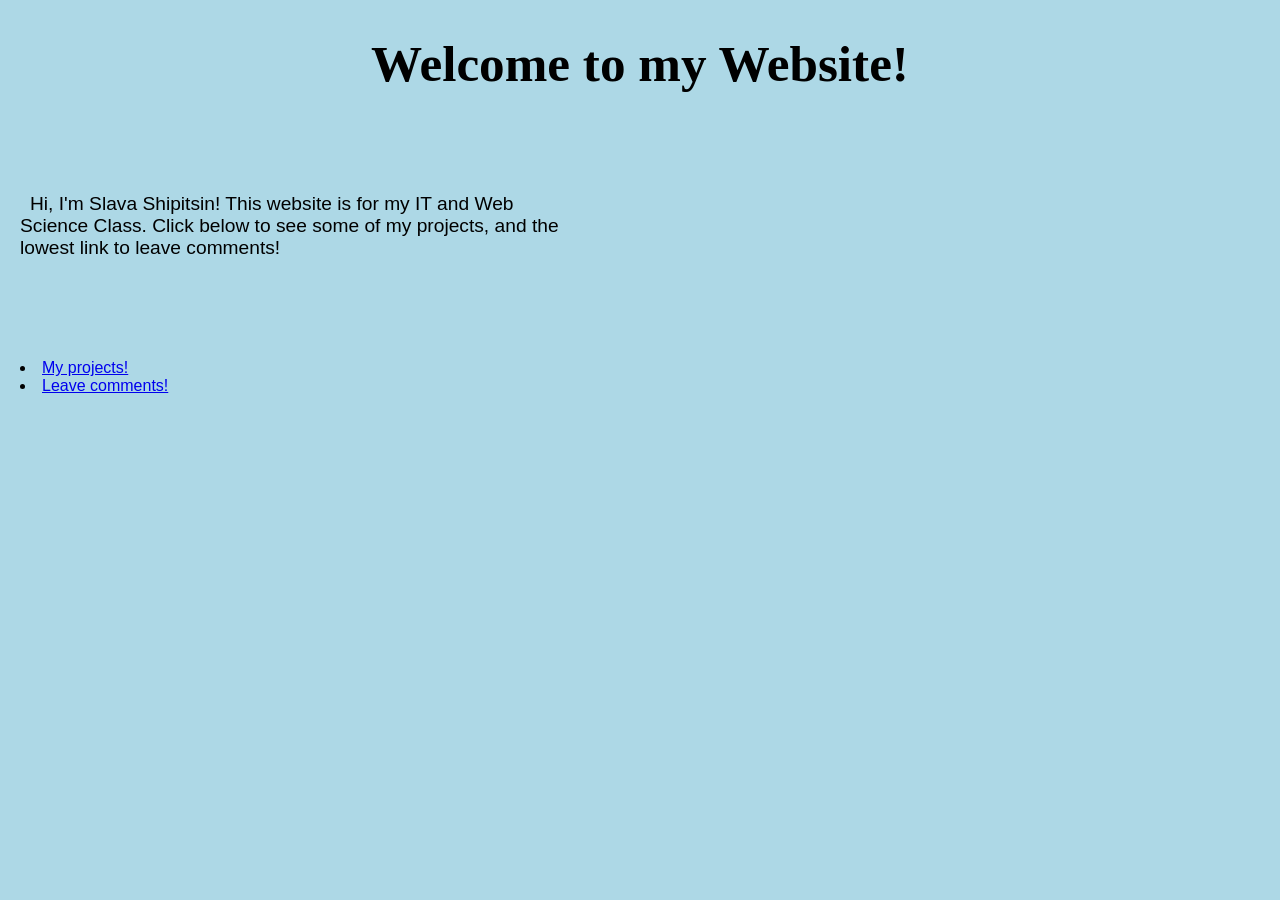
<file: index.html>
<!DOCTYPE html>
<html lang="en">

<head>
   <meta charset="utf-8">
   <link rel="stylesheet" href="websiteStyling/websitestyle.css">
   <title>Homepage</title>
</head>

  <body>
    <div id= "pageTitle">
      <h1> Welcome to my Website! </h1>
    </div>
    <div id="explanation">
     Hi, I'm Slava Shipitsin! This website is for my IT and Web Science Class.
     Click below to see some of my projects, and the lowest link to leave comments!
    </div>
    <div id = "linkList">
      <li> 
        <a href = "ITWS-1100-projects/projects.html"> My projects!</a></li>
       <li><a href = "quiz3.html"> Leave comments!</a></li> 
      

    </div>
  </body>
</html>
</file>
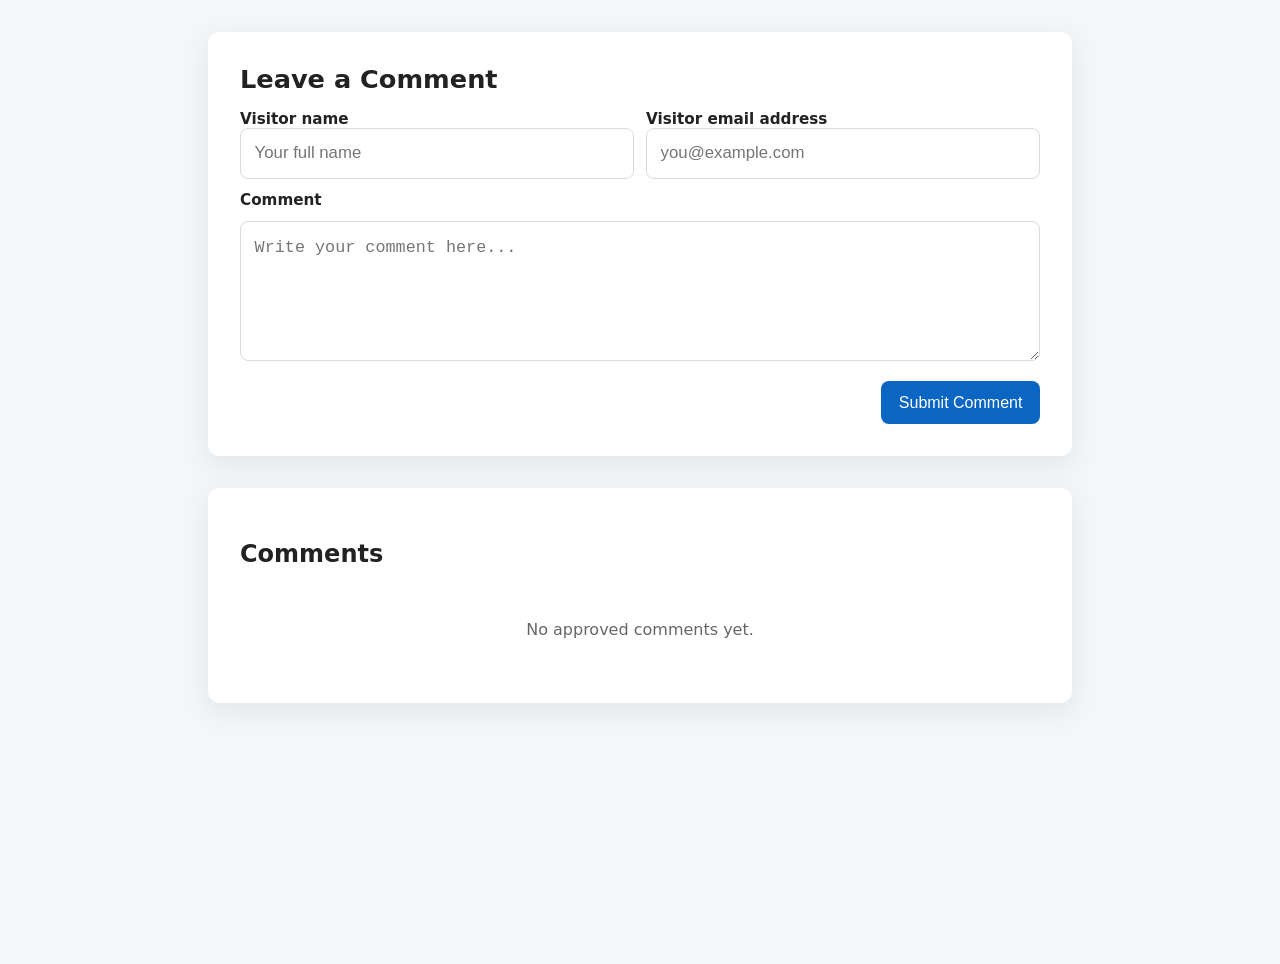
<file: quiz3.html>
<!doctype html>
<html lang="en">
<head>
  <meta charset="utf-8" />
  <meta name="viewport" content="width=device-width,initial-scale=1" />
  <title>Submit a Comment</title>
    <link rel="stylesheet" href="quiz3.css">
</head>
<body>
  <main class="page">
    <section class="card" aria-labelledby="form-title">
      <h1 id="form-title">Leave a Comment</h1>
      <div id="message" style="display:none; margin-bottom:1rem; padding:1rem; border-radius:8px; text-align:center;"></div>
      <form id="commentForm" onsubmit="return validateForm();">
        <div class="row">
          <div class="small">
            <label for="visitorName">Visitor name</label>
            <input id="visitorName" name="visitorName" type="text" required maxlength="100" placeholder="Your full name">
          </div>
          <div class="small">
            <label for="emailAddress">Visitor email address</label>
            <input id="emailAddress" name="emailAddress" type="email" required maxlength="100" placeholder="you@example.com">
          </div>
        </div>
        <label for="commentText">Comment</label>
        <textarea id="commentText" name="commentText" required maxlength="500" placeholder="Write your comment here..."></textarea>
        <div class="actions">
          <button type="submit">Submit Comment</button>
        </div>
      </form>
    </section>
    
    <section class="card" aria-labelledby="comments-title">
      <h2 id="comments-title">Comments</h2>
      <div id="commentsList" style="display:none;">
        <!-- Comments will be loaded here -->
      </div>
      <div id="noComments" style="text-align:center; color:#666; padding:2rem;">
        No approved comments yet.
      </div>
    </section>
  </main>
  <script src="quiz3.js"></script>
</body>
</html>
</file>
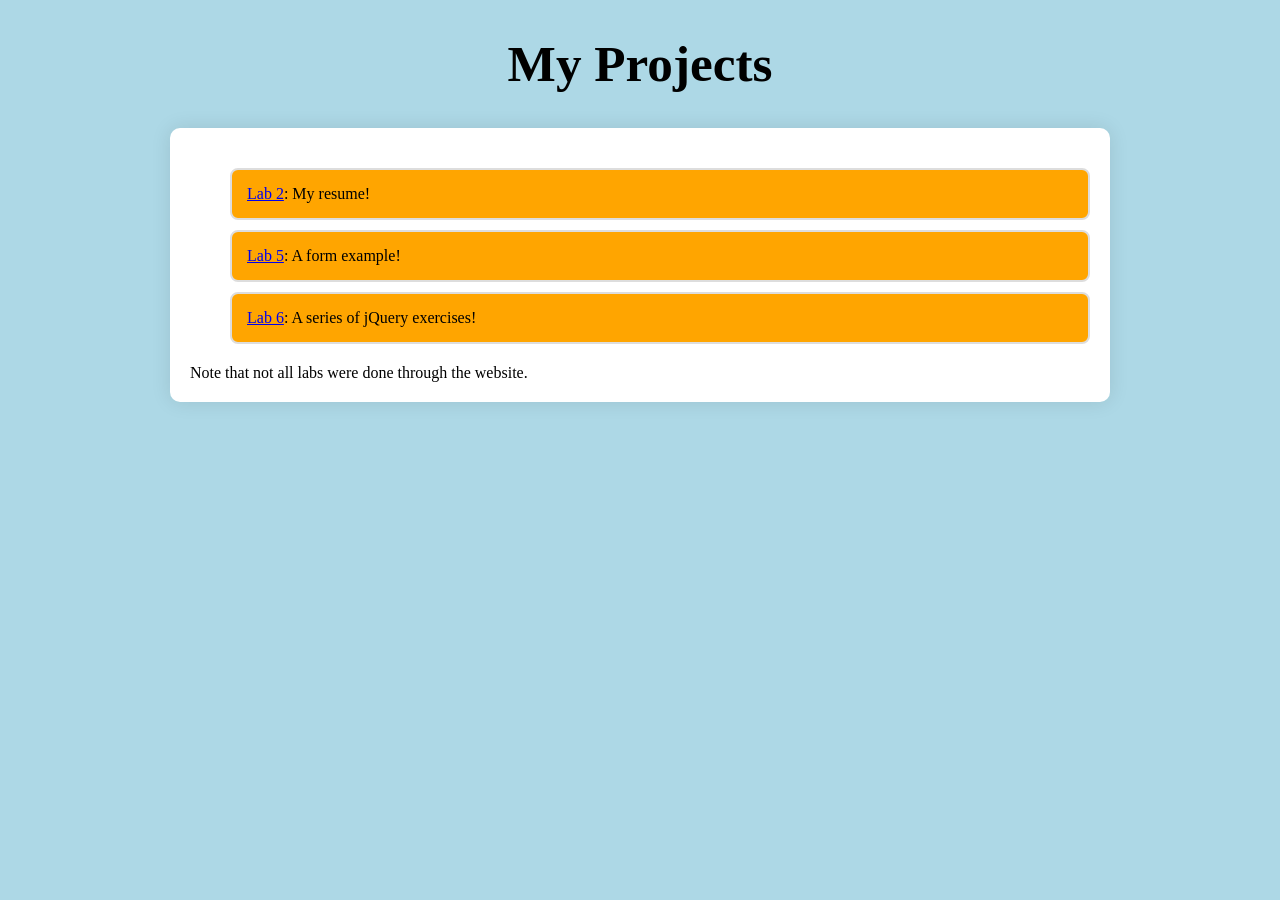
<file: ITWS-1100-projects/projects.html>
<!DOCTYPE html>
<html lang="en">

<head>
   <meta charset="utf-8">
   <script type="text/javascript" src="resources/jquery-3.1.1.min.js"></script>
   <script type="text/javascript" src="lab8.js"></script>
    <link rel="stylesheet" href="lab8.css" type="text/css" />
    <link rel="stylesheet" href="../websiteStyling/websitestyle.css" type="text/css" />
   <title>Projects</title>
</head>

  <body>
    <div id= "pageTitle">
      <h1> My Projects </h1>
    </div>
    <div id="listBlock">
         <ul id="listOutput"></ul>
         <a> Note that not all labs were done through the website.</a>
      </div>
  </body>
</html>
</file>
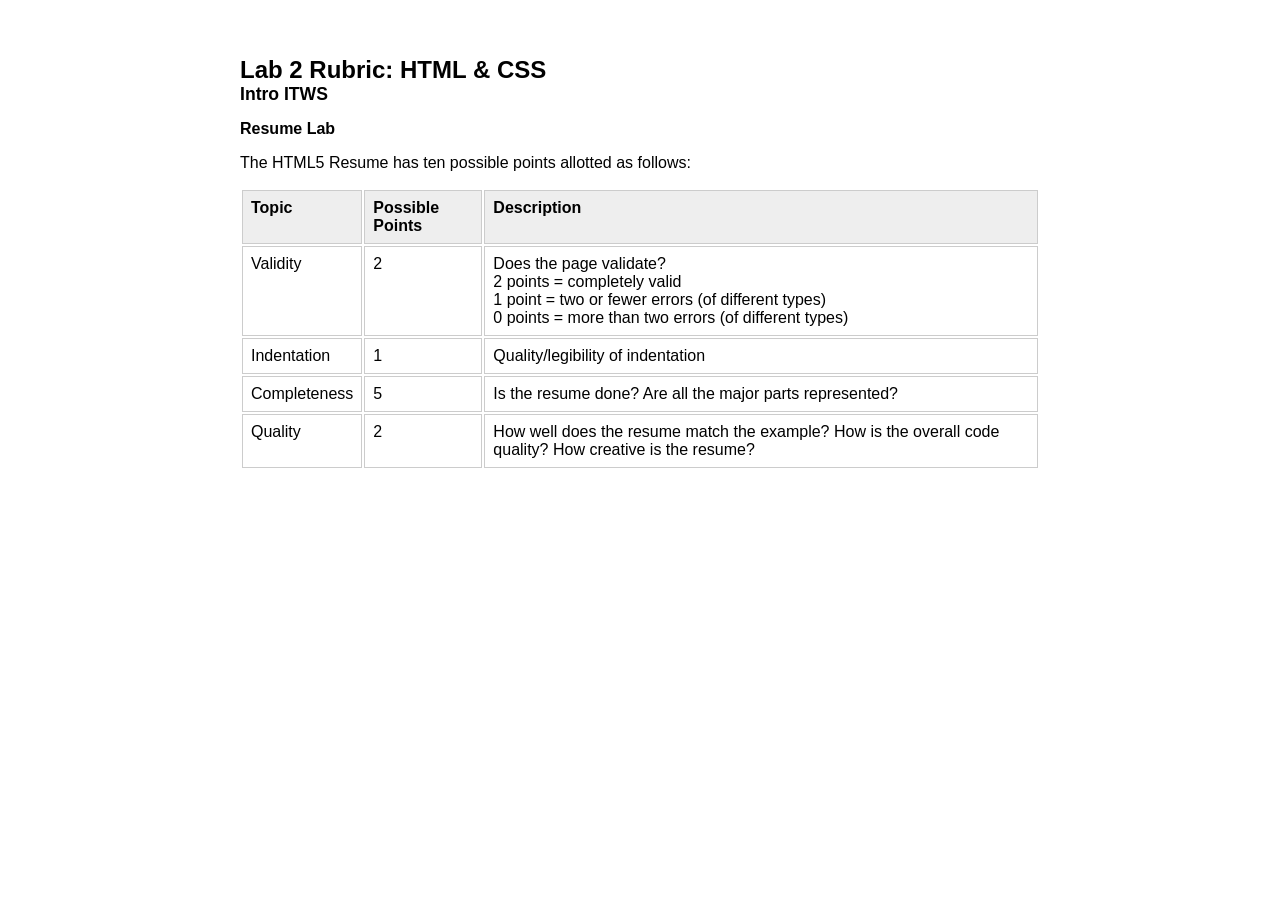
<file: ITWS1100-Lab02-HTML/Intro ITWS - Lab 2 - HTML - Rubric.html>
<!DOCTYPE html>
<html lang="en">

<head>
   <meta charset="UTF-8">
   <title>Lab 2 Rubric: HTML/CSS, Intro ITWS</title>
   <link href="http://www.rpi.edu/favicon.ico" type="image/ico" rel="icon">
   <link href="http://www.rpi.edu/favicon.ico" type="image/ico" rel="shortcut icon">
   <style>
      body {
         font-family: Arial, Helvetica, sans-serif;
      }

      #content {
         margin: 0 auto;
         padding: 3em 2em;
         max-width: 800px;
      }

      h1 {
         font-size: 1.5em;
         margin: 0;
      }

      h2 {
         font-size: 1.1em;
         margin-top: 0;
      }

      h3 {
         font-size: 1em;
         margin-top: 0;
      }

      ol li {
         margin-bottom: 1em;
      }

      ul li {
         margin-bottom: 1em;
      }

      ul li li {
         margin-bottom: 0;
      }

      td,
      th {
         padding: 0.5em;
         vertical-align: top;
         border: 1px solid #ccc;
      }

      th {
         text-align: left;
         background-color: #eee;
         color: black;
      }

      .footnote {
         font-size: 0.8em;
         font-style: italic;
      }
   </style>
</head>

<body>
   <div id="content">
      <h1>Lab 2 Rubric: HTML &amp; CSS</h1>
      <h2>Intro ITWS</h2>
      <h3>Resume Lab</h3>
      <p>The HTML5 Resume has ten possible points allotted as follows:</p>
      <table aria-label="lab 2 grading scheme">
         <thead>
            <tr>
               <th>Topic</th>
               <th>Possible Points</th>
               <th>Description</th>
            </tr>
         </thead>
         <tbody>
            <tr>
               <td>Validity</td>
               <td>2</td>
               <td>
                  Does the page validate?<br>
                  2 points = completely valid<br>
                  1 point = two or fewer errors (of different types)<br>
                  0 points = more than two errors (of different types)
               </td>
            </tr>
            <tr>
               <td>Indentation</td>
               <td>1</td>
               <td>Quality/legibility of indentation</td>
            </tr>
            <tr>
               <td>Completeness</td>
               <td>5</td>
               <td>Is the resume done? Are all the major parts represented?</td>
            </tr>
            <tr>
               <td>Quality</td>
               <td>2</td>
               <td>How well does the resume match the example? How is the overall code quality? How creative is the
                  resume?</td>
            </tr>
         </tbody>
      </table>
   </div>
</body>

</html>
</file>
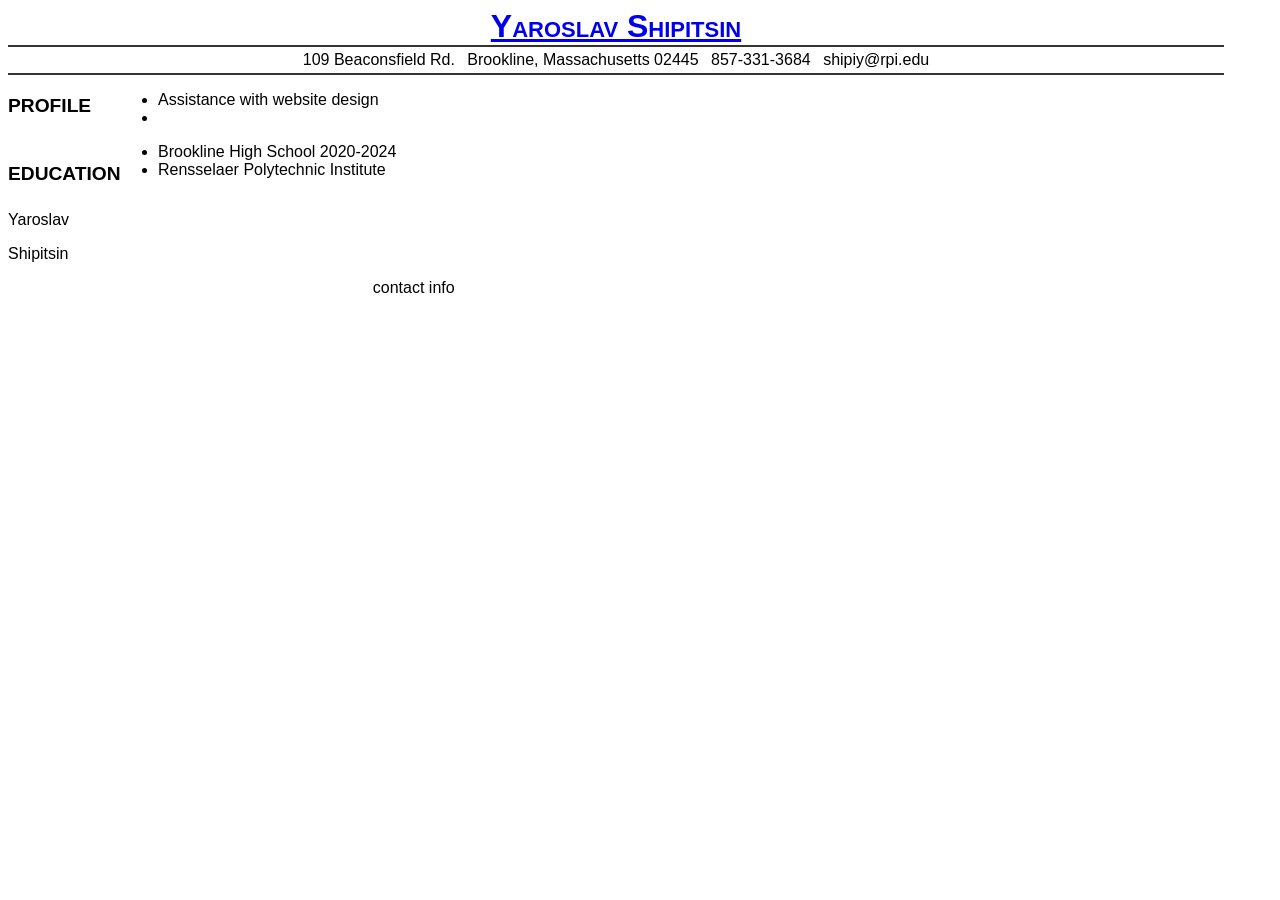
<file: ITWS1100-Lab02-HTML/Intro ITWS - Lab 2 - HTML - template.html>
<!DOCTYPE html>
<html lang="en">

<head>
   <meta content="charset=UTF-8" />
   <title>XHTML Template Example - Intro ITWS</title>



   <style type="text/css">
      html {
         width: 100%;
      }

      body {
         width: 95%;
         font-family: Arial, Helvetica, sans-serif;
         overflow: hidden;
      }

      h1 {
         text-align: center;
         margin: 0;
         padding: 0;
         font-variant: small-caps;

      }

      h2 {
         float: left;
         clear: left;
         width: 150px;
         margin: 20px 0 0 0;
         padding: 0;
         font-size: 1.2em;
      }

      .leader {
         color: blue;
      }


      #contactInfo {
         border-top: 2px solid #333;
         border-bottom: 2px solid #333;
         padding: 4px 0 4px 0;
         margin: 0;
         text-align: center;
         white-space: nowrap;
      }

      #contactInfo li {
         display: inline;
         list-style: none;
         margin: 0 0.25em 0 0.25em;
      }

      #nameWrapper {
         width: 100%;
         float: left;
         clear: both;
      }

      #nm {
         width: 30%;
      }

      #ci {
         width: 70%;
         float: right;

      }
   </style>
</head>

<body>
   <h1><a href="http://rpi.edu">Yaroslav Shipitsin</a></h1>
   <ul id="contactInfo">
      <li>109 Beaconsfield Rd.</li>
      <li>Brookline, Massachusetts 02445</li>
      <li>857-331-3684</li>
      <li>shipiy@rpi.edu</li>
   </ul>
   <h2>PROFILE</h2>
   <ul id="jobs">
      <li>Assistance with website design</li>
      <li></li>
   </ul>

   <div>
      <h2>EDUCATION</h2>
      <ul>
         <li>
            Brookline High School 2020-2024
          <li>  Rensselaer Polytechnic Institute </li>
         </li>
      </ul>
   </div>

   <div id="nameWrapper">
      <div id="nm">
         <p>Yaroslav</p>
         <p>Shipitsin</p>
      </div>
      <div id="ci">
         contact info
      </div>

   </div>


</body>

</html>
</file>
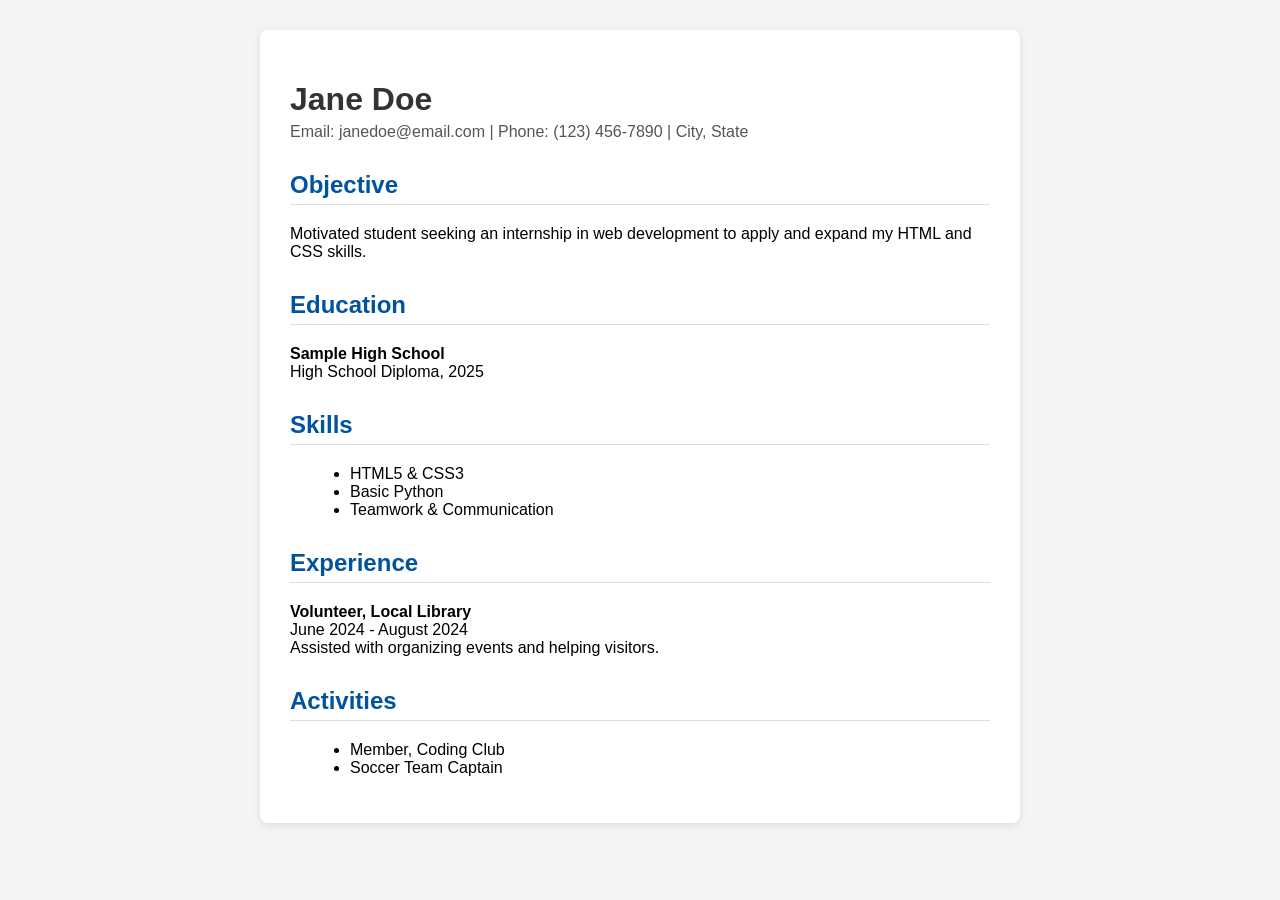
<file: ITWS1100-Lab02-HTML/Lab02-SampleResume2025.html>
<!DOCTYPE html>
<html lang="en">
<head>
  <meta charset="UTF-8">
  <title>Sample Resume</title>
  <!-- Internal CSS styles are placed inside the <style> tag in the <head> section -->
  <style>
    /* This sets the background color and font for the whole page */
    body {
      font-family: Arial, sans-serif;
      background-color: #f4f4f4;
      margin: 0;
      padding: 0;
    }

    /* This styles the main container for the resume */
    .resume-container {
      background-color: #fff;
      max-width: 700px;
      margin: 30px auto;
      padding: 30px;
      border-radius: 8px;
      box-shadow: 0 2px 8px rgba(0,0,0,0.1);
    }

    /* This styles the name at the top */
    h1 {
      color: #333;
      margin-bottom: 5px;
    }

    /* This styles the section headings */
    h2 {
      color: #00539C;
      border-bottom: 1px solid #ddd;
      padding-bottom: 5px;
      margin-top: 30px;
    }

    /* This styles the contact info */
    .contact-info {
      color: #555;
      font-size: 1em;
      margin-bottom: 20px;
    }

    /* This styles the list of skills */
    ul {
      list-style-type: disc;
      margin-left: 20px;
    }

    /* This styles each job or education entry */
    .item {
      margin-bottom: 15px;
    }
  </style>
</head>
<body>
  <!-- Main container for the resume content -->
  <div class="resume-container">
    <!-- Name and contact info -->
    <h1>Jane Doe</h1>
    <div class="contact-info">
      Email: janedoe@email.com | Phone: (123) 456-7890 | City, State
    </div>

    <!-- Objective section -->
    <h2>Objective</h2>
    <p>
      Motivated student seeking an internship in web development to apply and expand my HTML and CSS skills.
    </p>

    <!-- Education section -->
    <h2>Education</h2>
    <div class="item">
      <strong>Sample High School</strong><br>
      High School Diploma, 2025
    </div>

    <!-- Skills section -->
    <h2>Skills</h2>
    <ul>
      <li>HTML5 &amp; CSS3</li>
      <li>Basic Python</li>
      <li>Teamwork &amp; Communication</li>
    </ul>

    <!-- Experience section -->
    <h2>Experience</h2>
    <div class="item">
      <strong>Volunteer, Local Library</strong><br>
      June 2024 - August 2024<br>
      Assisted with organizing events and helping visitors.
    </div>

    <!-- Activities section -->
    <h2>Activities</h2>
    <ul>
      <li>Member, Coding Club</li>
      <li>Soccer Team Captain</li>
    </ul>
  </div>
</body>
</html>
</file>
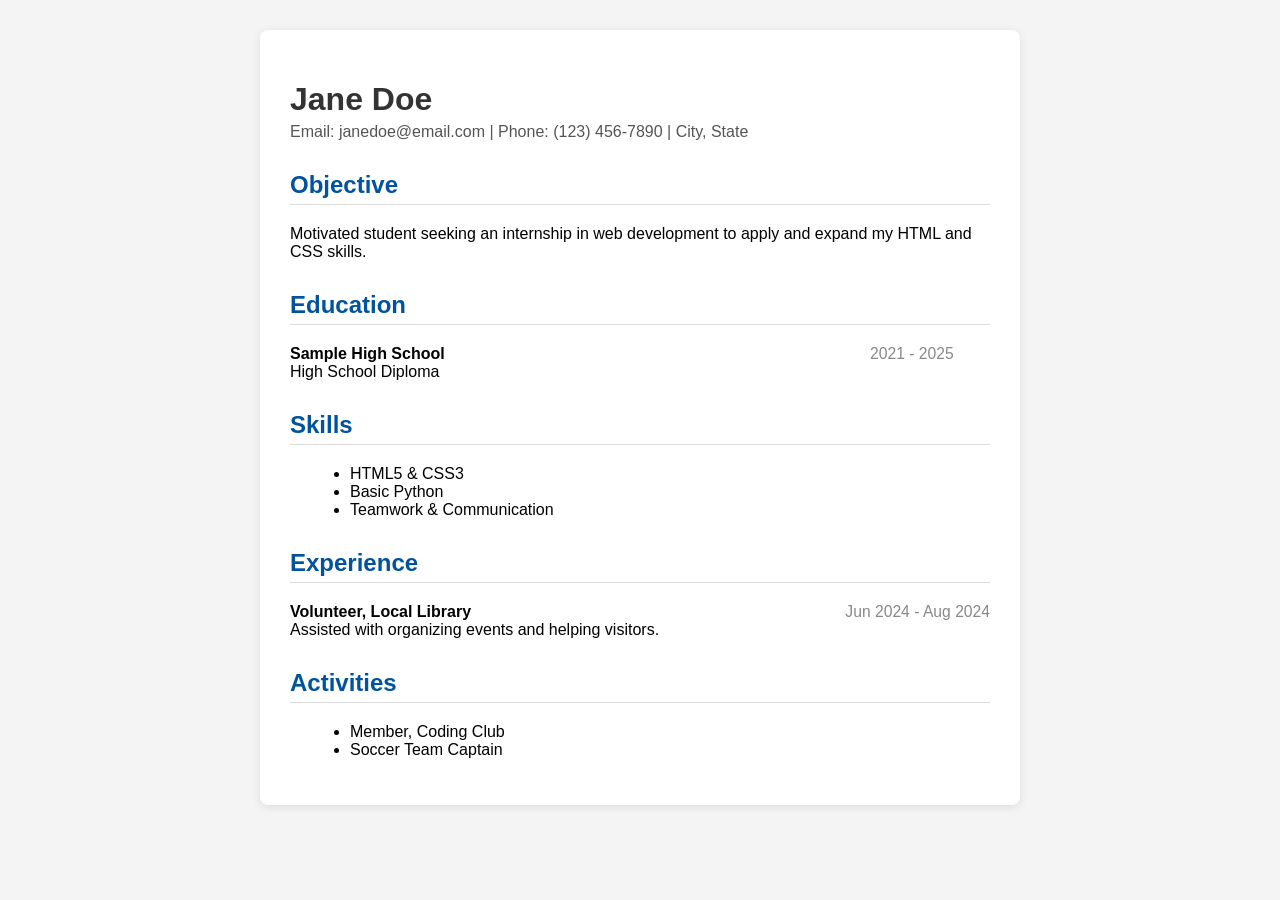
<file: ITWS1100-Lab02-HTML/Lab02-SampleResumeFlexBox2025.html>
<!DOCTYPE html>
<html lang="en">

<head>
   <meta charset="UTF-8">
   <title>Sample Resume</title>
   <!-- Internal CSS styles are placed inside the <style> tag in the <head> section -->
   <style>
      /* This sets the background color and font for the whole page */
      body {
         font-family: Arial, sans-serif;
         background-color: #f4f4f4;
         margin: 0;
         padding: 0;
      }

      /* This styles the main container for the resume */
      .resume-container {
         background-color: #fff;
         max-width: 700px;
         margin: 30px auto;
         padding: 30px;
         border-radius: 8px;
         box-shadow: 0 2px 8px rgba(0, 0, 0, 0.1);
      }

      /* This styles the name at the top */
      h1 {
         color: #333;
         margin-bottom: 5px;
      }

      /* This styles the section headings */
      h2 {
         color: #00539C;
         border-bottom: 1px solid #ddd;
         padding-bottom: 5px;
         margin-top: 30px;
      }

      /* This styles the contact info */
      .contact-info {
         color: #555;
         font-size: 1em;
         margin-bottom: 20px;
      }

      /* This styles the list of skills */
      ul {
         list-style-type: disc;
         margin-left: 20px;
      }

      /* This styles each job or education entry */
      .item {
         margin-bottom: 15px;
      }

      /* Flexbox for items with dates on the right */
      .item-flex {
         display: flex;
         align-items: flex-start;
         margin-bottom: 15px;
         justify-content: space-between;
      }

      .item-content {
         flex: 1;
      }

      .item-date {
         min-width: 120px;
         color: #888;
         font-size: 0.98em;
         margin-left: 18px;
         text-align: left;
         flex-shrink: 0;
      }
   </style>
</head>

<body>
   <!-- Main container for the resume content -->
   <div class="resume-container">
      <!-- Name and contact info -->
      <h1>Jane Doe</h1>
      <div class="contact-info">
         Email: janedoe@email.com | Phone: (123) 456-7890 | City, State
      </div>

      <!-- Objective section -->
      <h2>Objective</h2>
      <p>
         Motivated student seeking an internship in web development to apply and expand my HTML and CSS skills.
      </p>

      <!-- Education section -->
      <h2>Education</h2>
      <div class="item-flex">
         <div class="item-content">
            <strong>Sample High School</strong><br>
            High School Diploma
         </div>
         <div class="item-date">2021 - 2025</div>
      </div>

      <!-- Skills section -->
      <h2>Skills</h2>
      <ul>
         <li>HTML5 &amp; CSS3</li>
         <li>Basic Python</li>
         <li>Teamwork &amp; Communication</li>
      </ul>

      <!-- Experience section -->
      <h2>Experience</h2>
      <div class="item-flex">
         <div class="item-content">
            <strong>Volunteer, Local Library</strong><br>
            Assisted with organizing events and helping visitors.
         </div>
         <div class="item-date">Jun 2024 - Aug 2024</div>
      </div>

      <!-- Activities section -->
      <h2>Activities</h2>
      <ul>
         <li>Member, Coding Club</li>
         <li>Soccer Team Captain</li>
      </ul>
   </div>
</body>

</html>
</file>
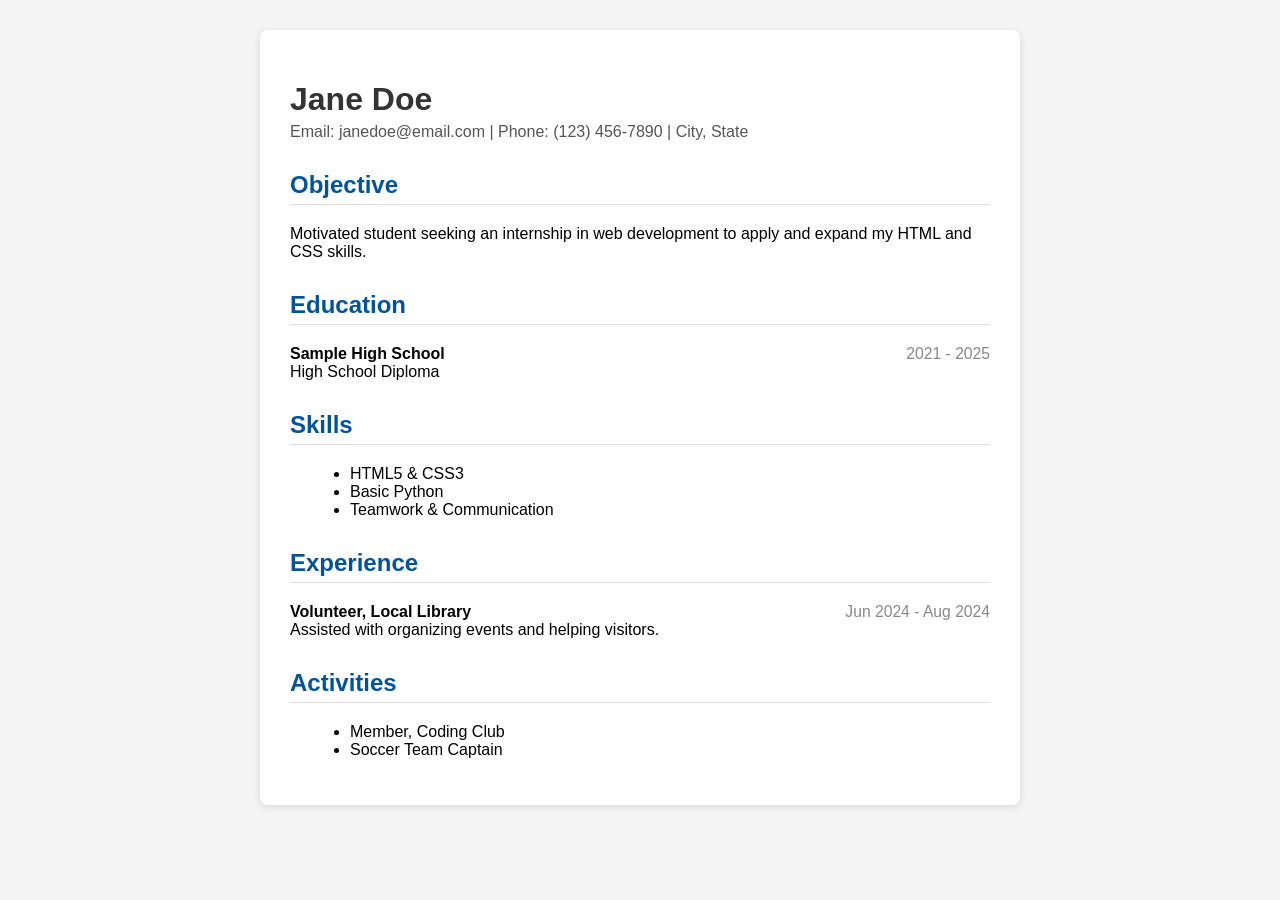
<file: ITWS1100-Lab02-HTML/Lab02-SampleResumeGrid2025.html>
<!DOCTYPE html>
<html lang="en">

<head>
   <meta charset="UTF-8">
   <title>Sample Resume</title>
   <!-- Internal CSS styles are placed inside the <style> tag in the <head> section -->
   <style>
      /* This sets the background color and font for the whole page */
      body {
         font-family: Arial, sans-serif;
         background-color: #f4f4f4;
         margin: 0;
         padding: 0;
      }

      /* This styles the main container for the resume */
      .resume-container {
         background-color: #fff;
         max-width: 700px;
         margin: 30px auto;
         padding: 30px;
         border-radius: 8px;
         box-shadow: 0 2px 8px rgba(0, 0, 0, 0.1);
      }

      /* This styles the name at the top */
      h1 {
         color: #333;
         margin-bottom: 5px;
      }

      /* This styles the section headings */
      h2 {
         color: #00539C;
         border-bottom: 1px solid #ddd;
         padding-bottom: 5px;
         margin-top: 30px;
      }

      /* This styles the contact info */
      .contact-info {
         color: #555;
         font-size: 1em;
         margin-bottom: 20px;
      }

      /* This styles the list of skills */
      ul {
         list-style-type: disc;
         margin-left: 20px;
      }

      /* This styles each job or education entry */
      .item {
         margin-bottom: 15px;
      }

      /* Grid for items with dates on the right */
      .item-grid {
         display: grid;
         grid-template-columns: 1fr auto;
         align-items: start;
         margin-bottom: 15px;
         gap: 10px;
      }

      .item-main {
         /* Main content on the left */
      }

      .item-date {
         color: #888;
         font-size: 0.98em;
         text-align: right;
         min-width: 110px;
         margin-left: 10px;
         white-space: nowrap;
      }
   </style>
</head>

<body>
   <!-- Main container for the resume content -->
   <div class="resume-container">
      <!-- Name and contact info -->
      <h1>Jane Doe</h1>
      <div class="contact-info">
         Email: janedoe@email.com | Phone: (123) 456-7890 | City, State
      </div>

      <!-- Objective section -->
      <h2>Objective</h2>
      <p>
         Motivated student seeking an internship in web development to apply and expand my HTML and CSS skills.
      </p>

      <!-- Education section -->
      <h2>Education</h2>
      <div class="item-grid">
         <div class="item-main">
            <strong>Sample High School</strong><br>
            High School Diploma
         </div>
         <div class="item-date">2021 - 2025</div>
      </div>

      <!-- Skills section -->
      <h2>Skills</h2>
      <ul>
         <li>HTML5 &amp; CSS3</li>
         <li>Basic Python</li>
         <li>Teamwork &amp; Communication</li>
      </ul>

      <!-- Experience section -->
      <h2>Experience</h2>
      <div class="item-grid">
         <div class="item-main">
            <strong>Volunteer, Local Library</strong><br>
            Assisted with organizing events and helping visitors.
         </div>
         <div class="item-date">Jun 2024 - Aug 2024</div>
      </div>

      <!-- Activities section -->
      <h2>Activities</h2>
      <ul>
         <li>Member, Coding Club</li>
         <li>Soccer Team Captain</li>
      </ul>
   </div>
</body>

</html>
</file>
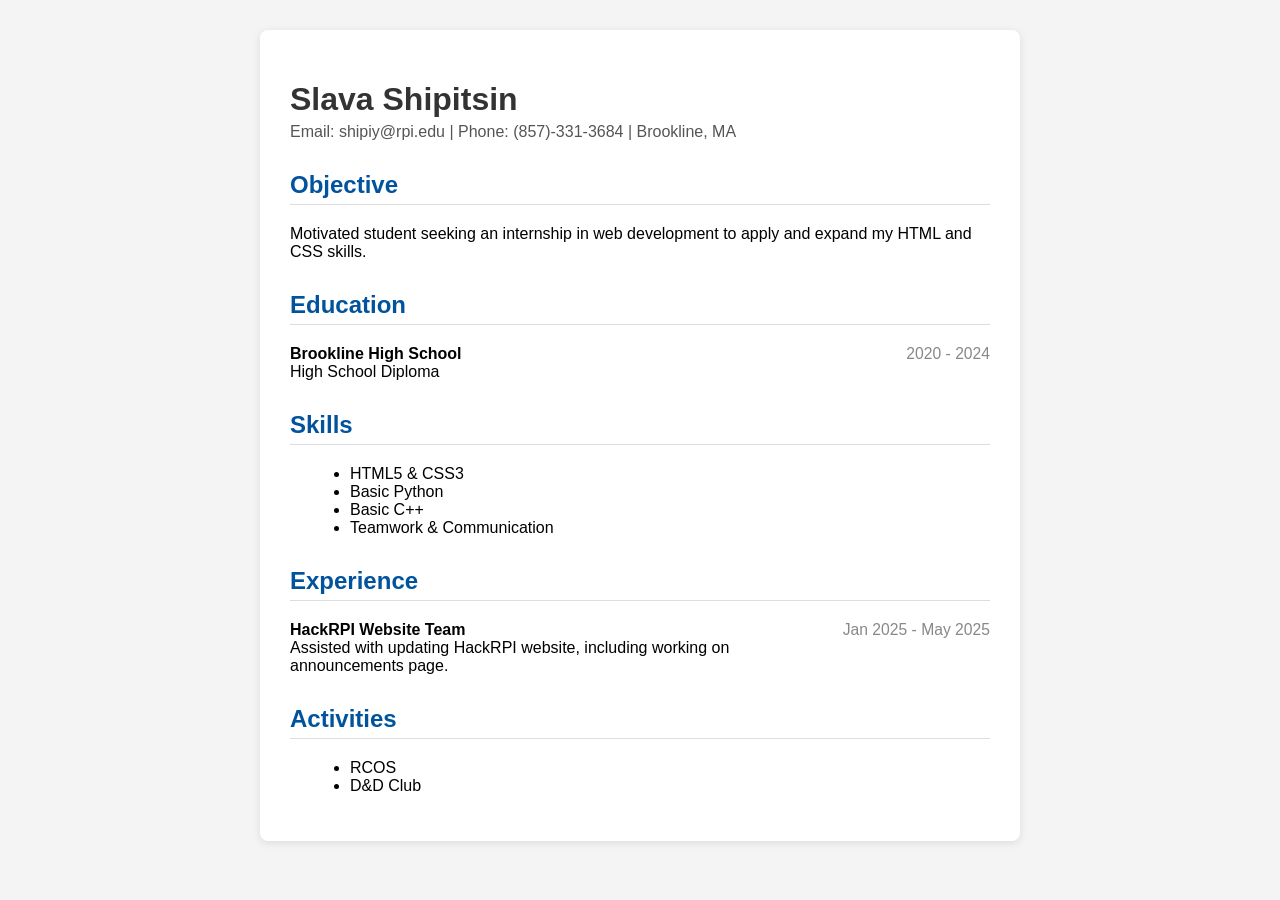
<file: ITWS1100-Lab02-HTML/resumetemplate.html>
<!DOCTYPE html>
<html lang="en">

<head>
   <meta charset="UTF-8">
   <title>Sample Resume</title>
   <!-- Internal CSS styles are placed inside the <style> tag in the <head> section -->
   <style>
      /* This sets the background color and font for the whole page */
      body {
         font-family: Arial, sans-serif;
         background-color: #f4f4f4;
         margin: 0;
         padding: 0;
      }

      /* This styles the main container for the resume */
      .resume-container {
         background-color: #fff;
         max-width: 700px;
         margin: 30px auto;
         padding: 30px;
         border-radius: 8px;
         box-shadow: 0 2px 8px rgba(0, 0, 0, 0.1);
      }

      /* This styles the name at the top */
      h1 {
         color: #333;
         margin-bottom: 5px;
      }

      /* This styles the section headings */
      h2 {
         color: #00539C;
         border-bottom: 1px solid #ddd;
         padding-bottom: 5px;
         margin-top: 30px;
      }

      /* This styles the contact info */
      .contact-info {
         color: #555;
         font-size: 1em;
         margin-bottom: 20px;
      }

      /* This styles the list of skills */
      ul {
         list-style-type: disc;
         margin-left: 20px;
      }

      /* This styles each job or education entry */
      .item {
         margin-bottom: 15px;
      }

      /* Grid for items with dates on the right */
      .item-grid {
         display: grid;
         grid-template-columns: 1fr auto;
         align-items: start;
         margin-bottom: 15px;
         gap: 10px;
      }

      .item-main {
         /* Main content on the left */
      }

      .item-date {
         color: #888;
         font-size: 0.98em;
         text-align: right;
         min-width: 110px;
         margin-left: 10px;
         white-space: nowrap;
      }
   </style>
</head>

<body>
   <!-- Main container for the resume content -->
   <div class="resume-container">
      <!-- Name and contact info -->
      <h1>Slava Shipitsin</h1>
      <div class="contact-info">
         Email: shipiy@rpi.edu | Phone: (857)-331-3684 | Brookline, MA
      </div>

      <!-- Objective section -->
      <h2>Objective</h2>
      <p>
         Motivated student seeking an internship in web development to apply and expand my HTML and CSS skills.
      </p>

      <!-- Education section -->
      <h2>Education</h2>
      <div class="item-grid">
         <div class="item-main">
            <strong>Brookline High School</strong><br>
            High School Diploma
         </div>
         <div class="item-date">2020 - 2024</div>
      </div>

      <!-- Skills section -->
      <h2>Skills</h2>
      <ul>
         <li>HTML5 &amp; CSS3</li>
         <li>Basic Python</li>
         <li>Basic C++</li>
         <li>Teamwork &amp; Communication</li>
      </ul>

      <!-- Experience section -->
      <h2>Experience</h2>
      <div class="item-grid">
         <div class="item-main">
            <strong>HackRPI Website Team</strong><br>
            Assisted with updating HackRPI website, including working on announcements page.
         </div>
         <div class="item-date">Jan 2025 - May 2025</div>
      </div>

      <!-- Activities section -->
      <h2>Activities</h2>
      <ul>
         <li>RCOS</li>
         <li>D&D Club</li>
      </ul>
   </div>
</body>

</html>
</file>
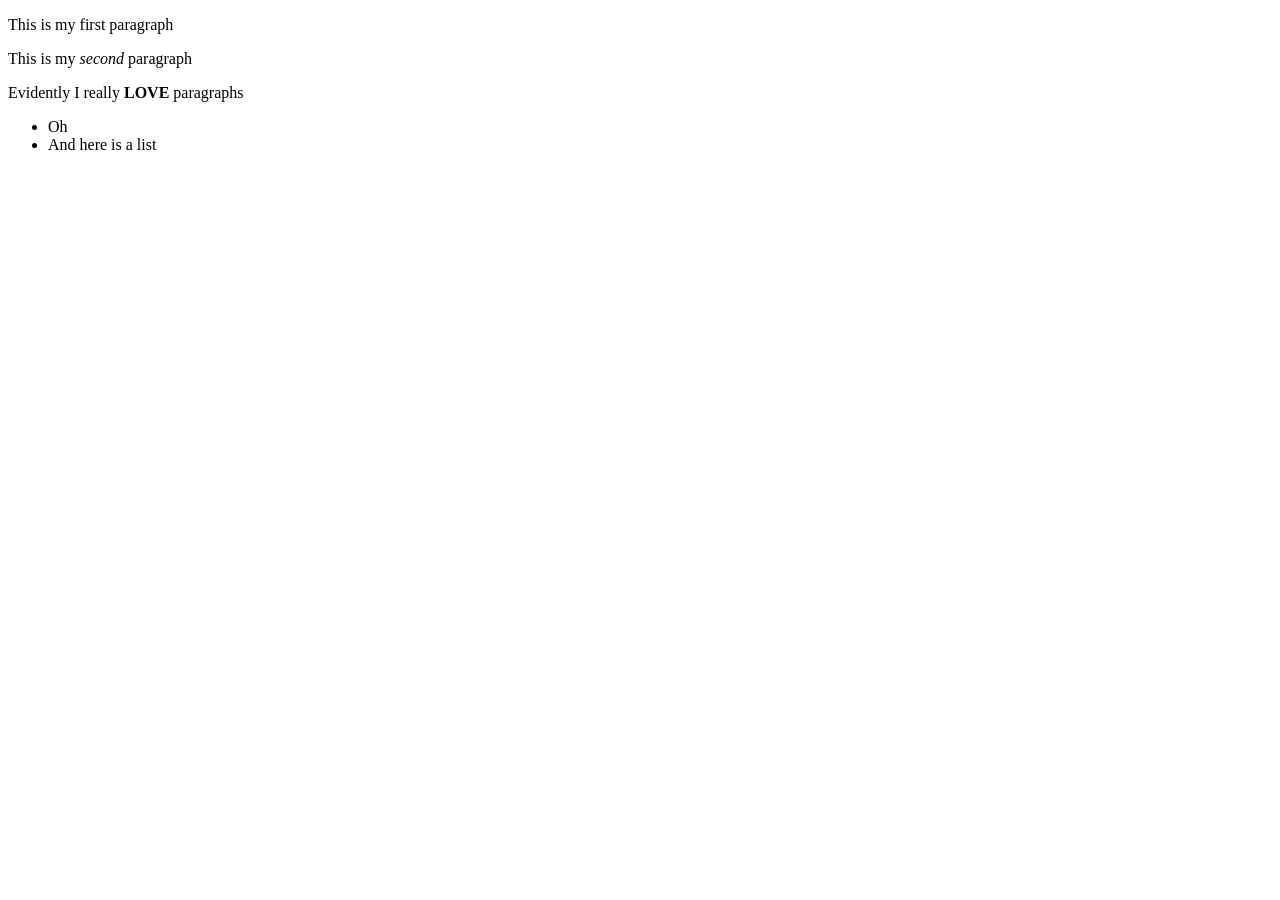
<file: itws1100-lab03/iit-html5-template.html>
<!DOCTYPE html>
<html lang="en">

<head>
   <meta charset="UTF-8">
   <title>Document</title>
</head>

<body>
   <!-- Here is where our webpage content goes -->
   <section class="beginning">
      <p>This is my first paragraph</p>
      <p>This is my <em>second</em> paragraph</p>
      <p>Evidently I really <strong>LOVE</strong> paragraphs</p>
      <ul>
         <li>Oh</li>
         <li>And here is a list</li>
      </ul>
   </section>
</body>

</html>
</file>
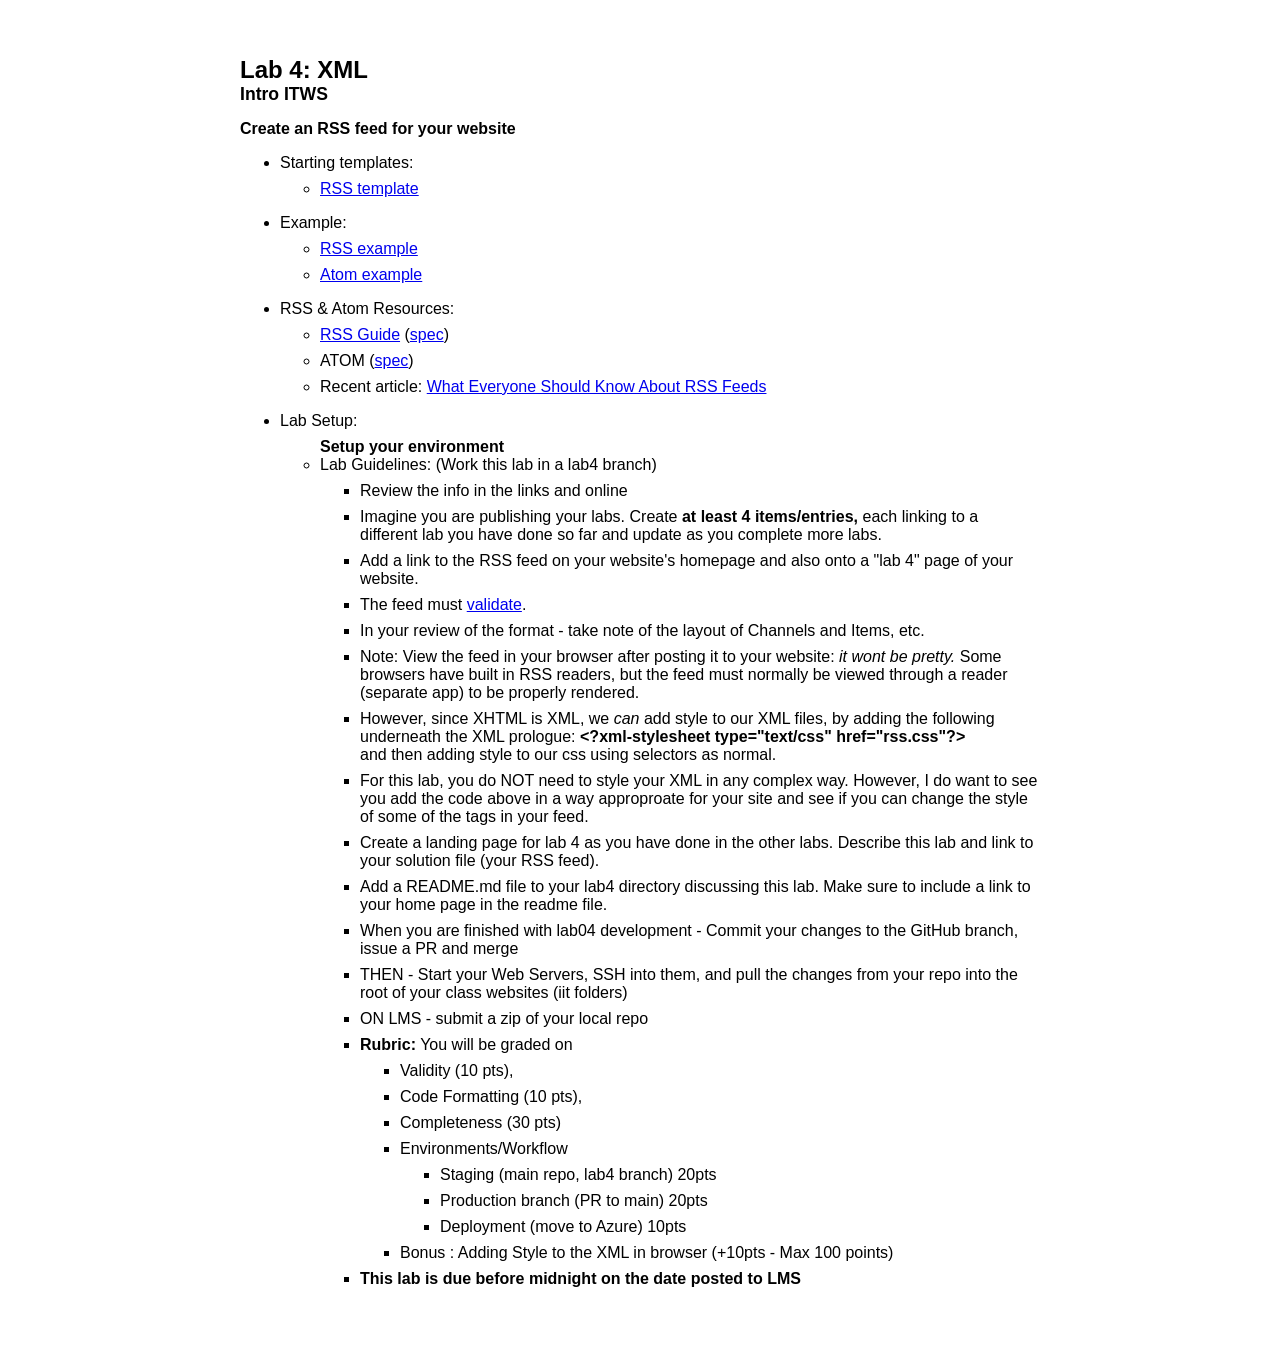
<file: ITWS1100-Lab4-RSS&Atom/IntroITWS-Lab4-RSS-2025-Instructions.html>
<!DOCTYPE html>
<html lang="en">

<head>
   <title>Lab 4: XML, Intro ITWS</title>
   <meta http-equiv="Content-Type" content="text/html; charset=UTF-8" />
   <link href="http://www.rpi.edu/favicon.ico" type="image/ico" rel="icon" />
   <link href="http://www.rpi.edu/favicon.ico" type="image/ico" rel="shortcut icon" />
   <style type="text/css">
      body {
         font-family: Arial, Helvetica, sans-serif;
      }

      #content {
         margin: 0 auto;
         padding: 3em 2em;
         max-width: 800px;
      }

      h1 {
         font-size: 1.5em;
         margin: 0;
      }

      h2 {
         font-size: 1.1em;
         margin-top: 0;
      }

      h3 {
         font-size: 1em;
         margin-top: 0;
      }

      ol li {
         margin-bottom: 1em;
      }

      ul li {
         margin-bottom: 1em;
      }

      ul li li {
         margin-bottom: 0.5em;
      }

      ul ul,
      ul ol {
         margin-top: 0.5em;
      }
   </style>
</head>

<body>
   <div id="content">
      <h1>Lab 4: XML</h1>
      <h2>Intro ITWS</h2>

      <h3>Create an RSS feed for your website</h3>

      <ul>
         <li>
            Starting templates:
            <ul>
               <li><a href="Intro ITWS - Lab 4 - RSS&Atom - TemplateRSS.xml">RSS template</a></li>
            </ul>
         </li>
         <li>
            Example:
            <ul>
               <li><a href="Intro ITWS-Lab4-RSS&Atom-AtomExample-TheEconomist-ScienceAndTechnologyBlog-Oct17.xml">RSS
                     example</a></li>
               <li><a href="RPIeventsFeed-AtomExample.xml">Atom example</a></li>
            </ul>
         </li>
         <li>
            RSS &amp; Atom Resources:
            <ul>
               <li>
                  <a href="http://www.w3schools.com/xml/xml_rss.asp">RSS Guide</a>
                  (<a href="http://cyber.law.harvard.edu/rss/rss.html">spec</a>)
               </li>
               <li>ATOM
                  (<a href="http://tools.ietf.org/html/rfc4287">spec</a>)
               </li>
               <li>
                  Recent article: <a href="https://www.lifewire.com/rss-101-3482781">What Everyone Should Know About RSS
                     Feeds</a>
               </li>
            </ul>
         </li>
         <li>
            Lab Setup:
            <ul><strong>Setup your environment</strong>

               <li>Lab Guidelines: (Work this lab in a lab4 branch)</li>
               <ul>
                  <li>Review the info in the links and online</li>
                  <li>Imagine you are publishing your labs.
                     Create <strong>at least 4 items/entries,</strong> each linking to a different lab you have done so far and update as you complete more labs.</li>
         </li>
         <li>Add a link to the RSS feed on your website's homepage and also onto a &quot;lab 4&quot; page of your website.</li>
         <li>The feed must <a target="_blank" href="http://validator.w3.org/feed/#validate_by_input">validate</a>.
         </li>
         <li>In your review of the format - take note of the layout of Channels and Items, etc.</li>
         <li>
            Note: View the feed in your browser after posting it to your website: <em>it wont be pretty.</em>
            Some
            browsers have built in RSS readers, but the feed must normally be viewed through a reader
            (separate app) to be properly rendered. </li>
         <li>
            However, since XHTML is XML, we <em>can</em> add style to our XML files, by adding the following
            underneath the XML prologue:
            <strong>&lt;?xml-stylesheet type="text/css" href="rss.css"?&gt;</strong>
            <br />and then adding style to our css using selectors as normal.
         </li>
         <li>
            For this lab, you do NOT need to style your XML in any complex way. However, I do want to see you add the
            code above in a way approproate for your site and see if you can change the style of some of the tags in
            your feed.
         </li>
         <li>Create a landing page for lab 4 as you have done in the other labs. Describe this lab and link to your
            solution file (your RSS feed).</li>
         <li>Add a README.md file to your lab4 directory discussing this lab. Make sure to include a link to
            your home page in the readme file.</li>
         <li>When you are finished with lab04 development - Commit your changes to the GitHub branch, issue a
            PR and merge</li>

         <li>THEN - Start your Web Servers, SSH into them, and pull the changes from your repo into the root of
            your class websites (iit folders)</li>
         <li>ON LMS - submit a zip of your local repo</li>

         <li><strong>Rubric:</strong> You will be graded on
            <ul>
               <li>Validity (10 pts),</li>
               <li>Code Formatting (10 pts),</li>
               <li>Completeness (30 pts)</li>
               <li>Environments/Workflow
                  <ul>
                     <li>Staging (main repo, lab4 branch) 20pts</li>
                     <li>Production branch (PR to main) 20pts</li>
                     <li>Deployment (move to Azure) 10pts</li>
                  </ul>
               <li>Bonus : Adding Style to the XML in browser (+10pts - Max 100 points)</li>
            </ul>
         </li>
         <li><strong>This lab is due before midnight on the date posted to LMS</strong></li>
      </ul>
      </li>
      </ul>

   </div>
</body>

</html>
</file>
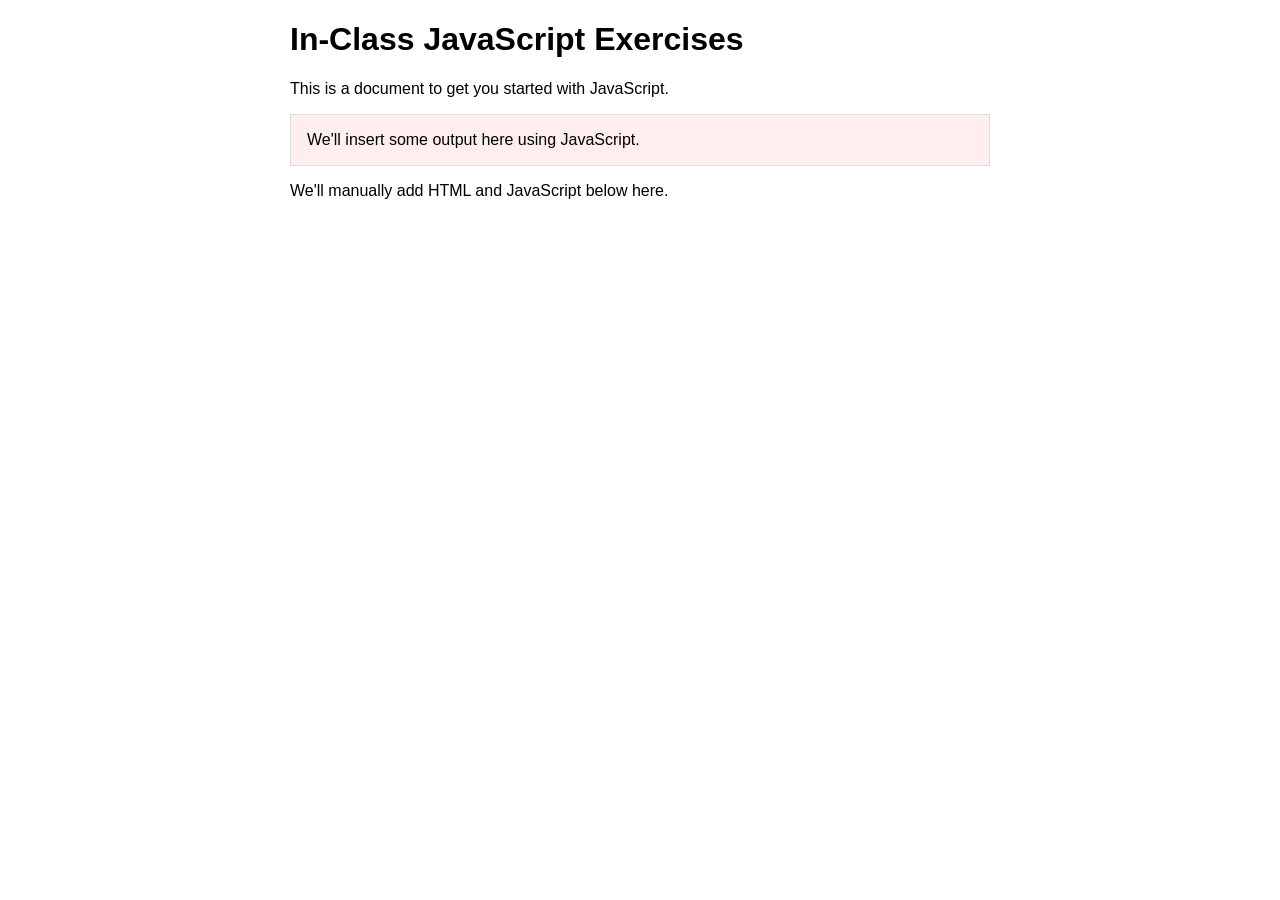
<file: ITWS1100-Lab5/js-inclass.html>
<!DOCTYPE html>
<html lang="en">
  <head>
    <title>JavaScript In-Class - Intro ITWS</title>
    <meta charset="UTF-8"/>
    <link rel="stylesheet" href="js-inclass.css" type="text/css" />
    <script type="text/javascript" src="js-inclass.js"></script>
  </head>
  <body>
    <div id="bodyBlock">
      <h1>In-Class JavaScript Exercises</h1>
      <p>This is a document to get you started with JavaScript.</p>
      
      <!-- we'll modify the following block with JavaScript -->
      <div id="output">We'll insert some output here using JavaScript.</div>
      
      <p>
        We'll manually add HTML and JavaScript below here.  
      </p>
      
      <p>
        <!-- An example script declaration: -->
        <script type="text/javascript">
          // embedded JavaScript will be placed between these script tags.
        </script>
      </p>
      
    </div>
  </body>
</html>
</file>
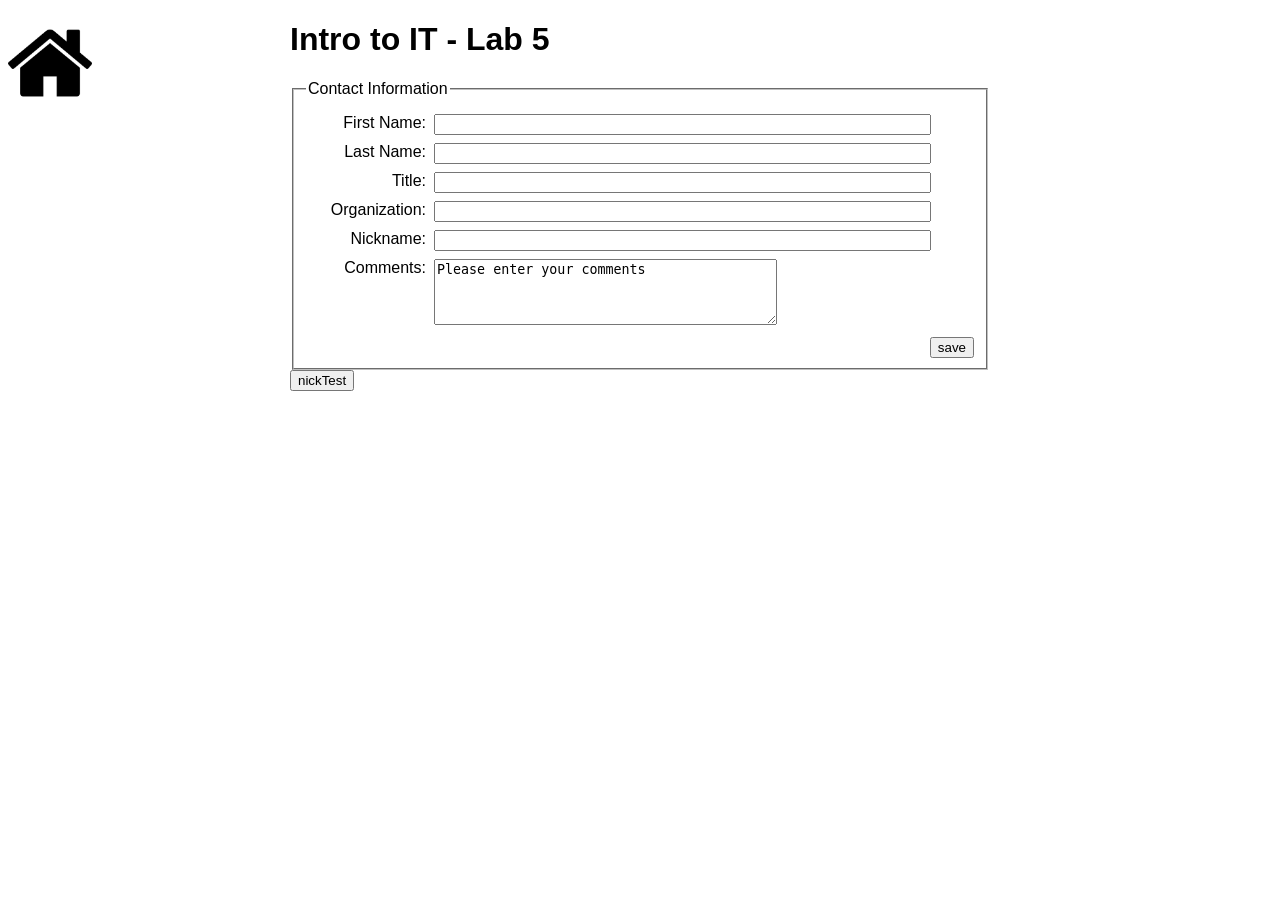
<file: ITWS1100-Lab5/lab5.html>
<!DOCTYPE html>
<html lang="en">

<head>
   <title>Lab 5</title>
   <meta charset="UTF-8" />
   <link href="lab5.css" rel="stylesheet" type="text/css" />
   <script type="text/javascript" src="lab5.js"></script>
</head>

<body>
   <a href= "../index.html"> <img src="homesymbol.png" style="float:left;width:84x;height:84px;margin-left:0px" ></a>
   <div id="bodyBlock">
      <h1>Intro to IT - Lab 5</h1>
      <form id="addForm" name="addForm" action="#" method="post" onsubmit="return validate(this);">
         <fieldset>
            <legend>Contact Information</legend>
            <div class="formData">

               <label class="field" for="firstName">First Name:</label>
               <div class="value"><input type="text" size="60" value="" name="firstName" id="firstName" /></div>

               <label class="field" for="lastName">Last Name:</label>
               <div class="value"><input type="text" size="60" value="" name="lastName" id="lastName" /></div>

               <label class="field" for="title">Title:</label>
               <div class="value"><input type="text" size="60" value="" name="title" id="title" /></div>

               <label class="field" for="org">Organization:</label>
               <div class="value"><input type="text" size="60" value="" name="org" id="org" /></div>

               <label class="field" for="pseudonym">Nickname:</label>
               <div class="value"><input type="text" size="60" value="" name="pseudonym" id="pseudonym" /></div>

               <label class="field" for="comments">Comments:</label>
               <div class="value"><textarea rows="4" cols="40" name="comments"
                     id="comments" onclick= "return clearValue()" onblur="return defaultText()">Please enter your comments</textarea></div>

               <input type="submit" value="save" id="save" name="save"/>
            </div>
         </fieldset>
      </form>
      <input type="button" id="nickTest" value = "nickTest" minlength = "4" maxlength="8" size="10" onclick="nickTest(addForm)"/>
   </div>
</body>

</html>
</file>
<file: websiteStyling/websitestyle.css>
#pageTitle {
    text-align: center;
    font-family: "Times New Roman";
    font-size: 160%;
 }
         body {   
         background-color: lightblue;
         margin: 0;
         padding: 0;
      }

   #explanation {
      max-width: 550px;
      margin-bottom: 100px;
      margin-top: 100px;
      margin-left: 20px;
      text-indent: 10px;
      list-style-type: none;
      text-align: left;
      font-family: 'Franklin Gothic Medium', 'Arial Narrow', Arial, sans-serif;
      font-size: 120%
   }
   #linkList {
      max-width: 550px;
      margin-left: 20px;
      text-align: left;
      font-family: 'Lucida Sans', 'Lucida Sans Regular', 'Lucida Grande', 'Lucida Sans Unicode', Geneva, Verdana, sans-serif;
   }
</file>
<file: quiz3.css>
/* CSS made by AI in order to make it easier to look at and work with */
:root {
  --bg: #f4f6f8;
  --card: #ffffff;
  --accent: #0a66c2;
  --text: #222;
}

html, body {
  height: 100%;
  margin: 0;
  background: var(--bg);
  font-family: system-ui, -apple-system, Segoe UI, Roboto, Helvetica, Arial, sans-serif;
  color: var(--text);
}

.page {
  min-height: 100vh;
  display: flex;
  flex-direction: column;
  align-items: center;
  padding: 2rem;
  gap: 2rem;
}

.card {
  background: var(--card);
  width: 100%;
  max-width: 800px;
  padding: 2rem;
  border-radius: 12px;
  box-shadow: 0 8px 30px rgba(18, 38, 63, 0.08);
}

h1 {
  margin: 0 0 1rem;
  font-size: 1.6rem;
}

form {
  display: grid;
  gap: 0.75rem;
}

label {
  display: block;
  font-weight: 600;
  font-size: 0.95rem;
}

input[type="text"],
input[type="email"],
textarea {
  width: 100%;
  box-sizing: border-box;
  padding: 0.9rem 0.85rem;
  font-size: 1.05rem;
  border: 1px solid #d7dbe0;
  border-radius: 8px;
  background: #fff;
  resize: vertical;
  min-height: 44px;
}

textarea {
  min-height: 140px;
  line-height: 1.45;
}

.row {
  display: flex;
  gap: 0.75rem;
}

.small {
  flex: 1;
}

.actions {
  display: flex;
  justify-content: flex-end;
  margin-top: 0.5rem;
}

button {
  background: var(--accent);
  color: #fff;
  border: none;
  padding: 0.8rem 1.1rem;
  font-size: 1rem;
  border-radius: 8px;
  cursor: pointer;
}

@media (max-width: 520px) {
  .card {
    padding: 1rem;
    border-radius: 10px;
  }

  h1 {
    font-size: 1.25rem;
  }
}
</file>
<file: ITWS-1100-projects/lab8.css>
#listBlock {
   max-width: 900px;
   margin: 20px auto;
   padding: 20px;
   background-color: white;
   border-radius: 10px;
   box-shadow: 0 0 20px rgba(0, 0, 0, 0.1);
}


#listOutput {
    
    list-style-type: none;
   padding: 0;
   margin: 20px 0;
}

#listOutput li{
    list-style: none;
     background-color: orange;
   border: 2px solid #ddd;
   border-radius: 8px;
   padding: 15px;
   margin: 10px 0;
}
</file>
<file: ITWS1100-Lab5/js-inclass.css>
/*
 In-class CSS File 
   Did you notice that CSS comments are the same as 
   multi-line javascript comments? 
*/
  
body {
  font-family: Arial, Helvetica, sans-serif; 
}
#bodyBlock {
  width: 700px;
  margin: auto;
}
#output {
  margin: 1em 0;
  color: black;
  background-color: #fee;
  padding: 1em;
  border: 1px solid #ddd;
}
fieldset {
  padding-top: 1em; 
}
.field {
  width: 120px;
  margin: 0 0.5em 0.5em 0;
  float: left;
  clear: left;
  text-align: right;
}
.value {
  margin: 0 0 0.5em 0;
}
#save {
  float: right;
}
</file>
<file: ITWS1100-Lab5/lab5.css>
/* Lab 5 CSS File 
   Did you notice that CSS comments are the same as 
   multi-line javascript comments? */

body {
   font-family: Arial, Helvetica, sans-serif;
}
#bodyBlock {
   width: 700px;
   margin: auto;
}
#output {
   margin: 1em 0;
   color: black;
   background-color: #fee;
   padding: 1em;
   border: 1px solid #ddd;
}
fieldset {
   padding-top: 1em;
}
.field {
   width: 120px;
   margin: 0 0.5em 0.5em 0;
   float: left;
   clear: left;
   text-align: right;
}
.value {
   margin: 0 0 0.5em 0;
}
#save {
   float: right;
}

textarea:focus {
   background-color: #fee;
}
</file>
